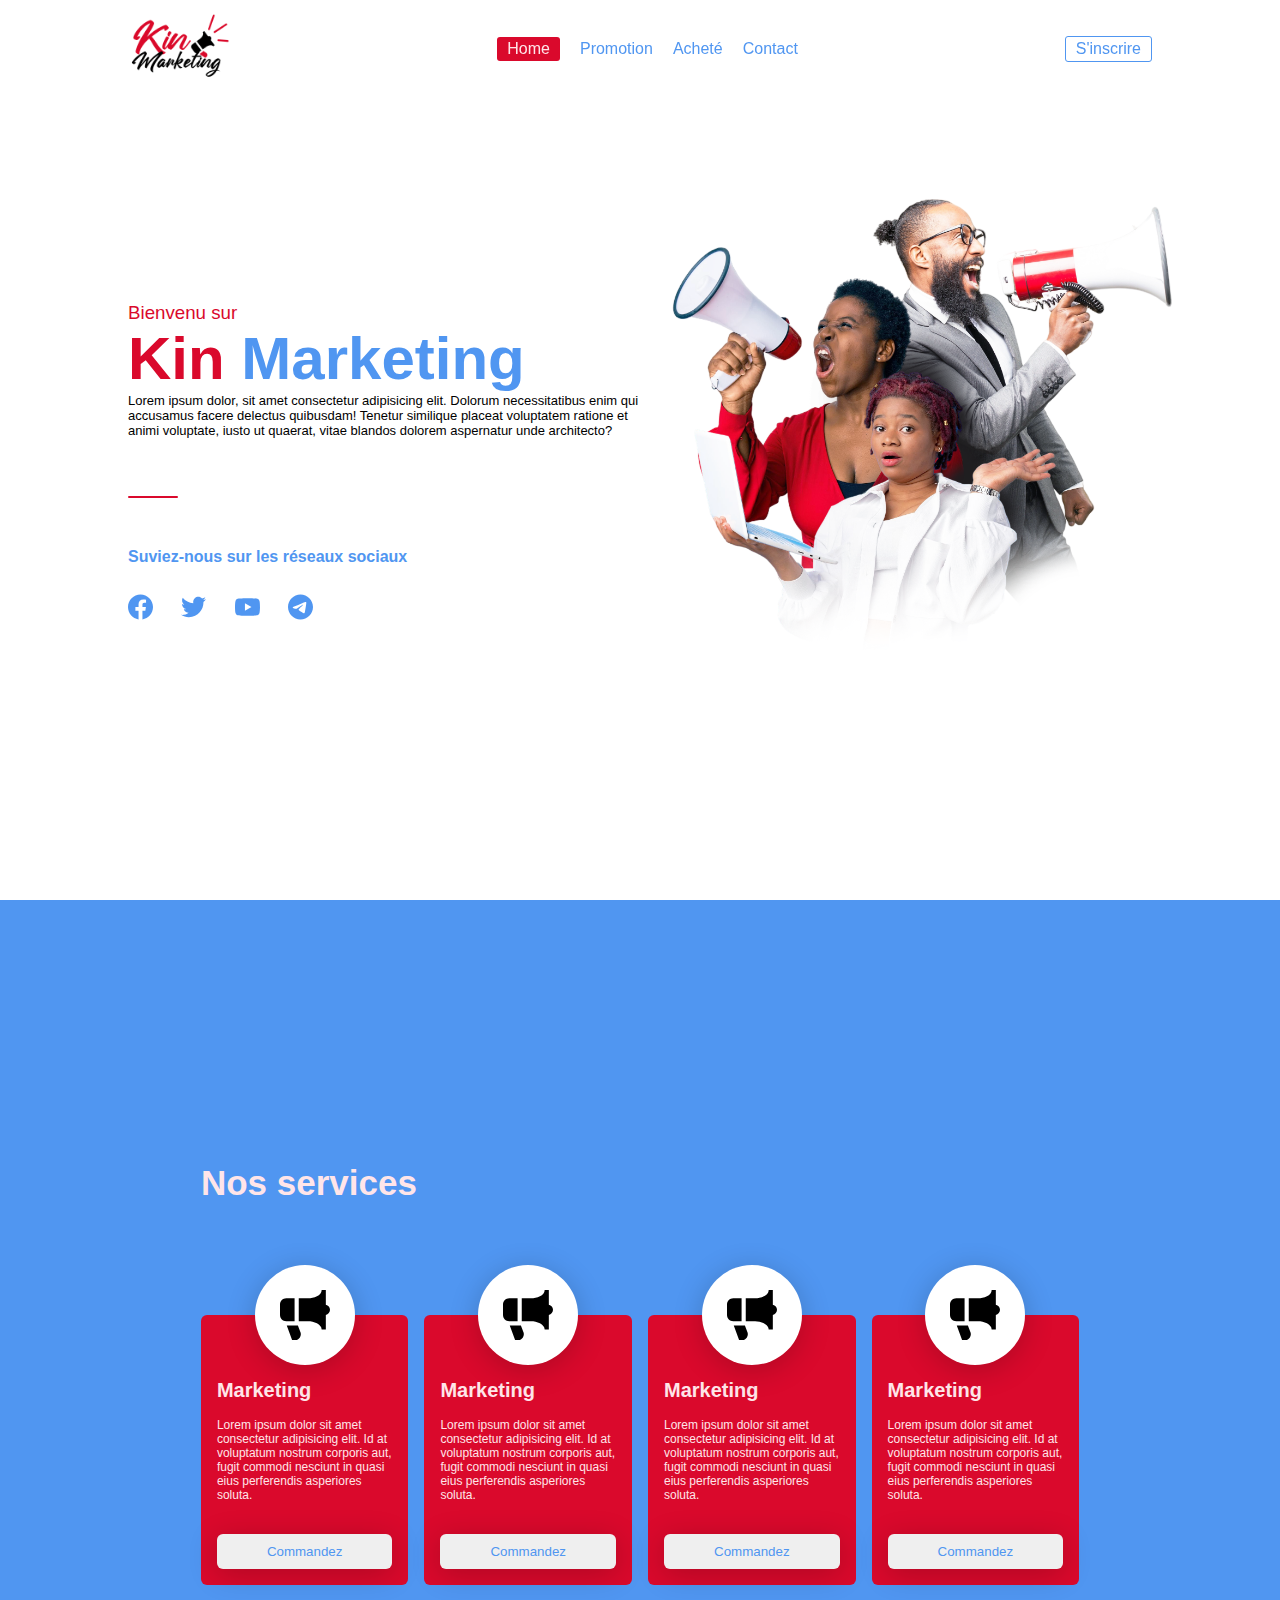
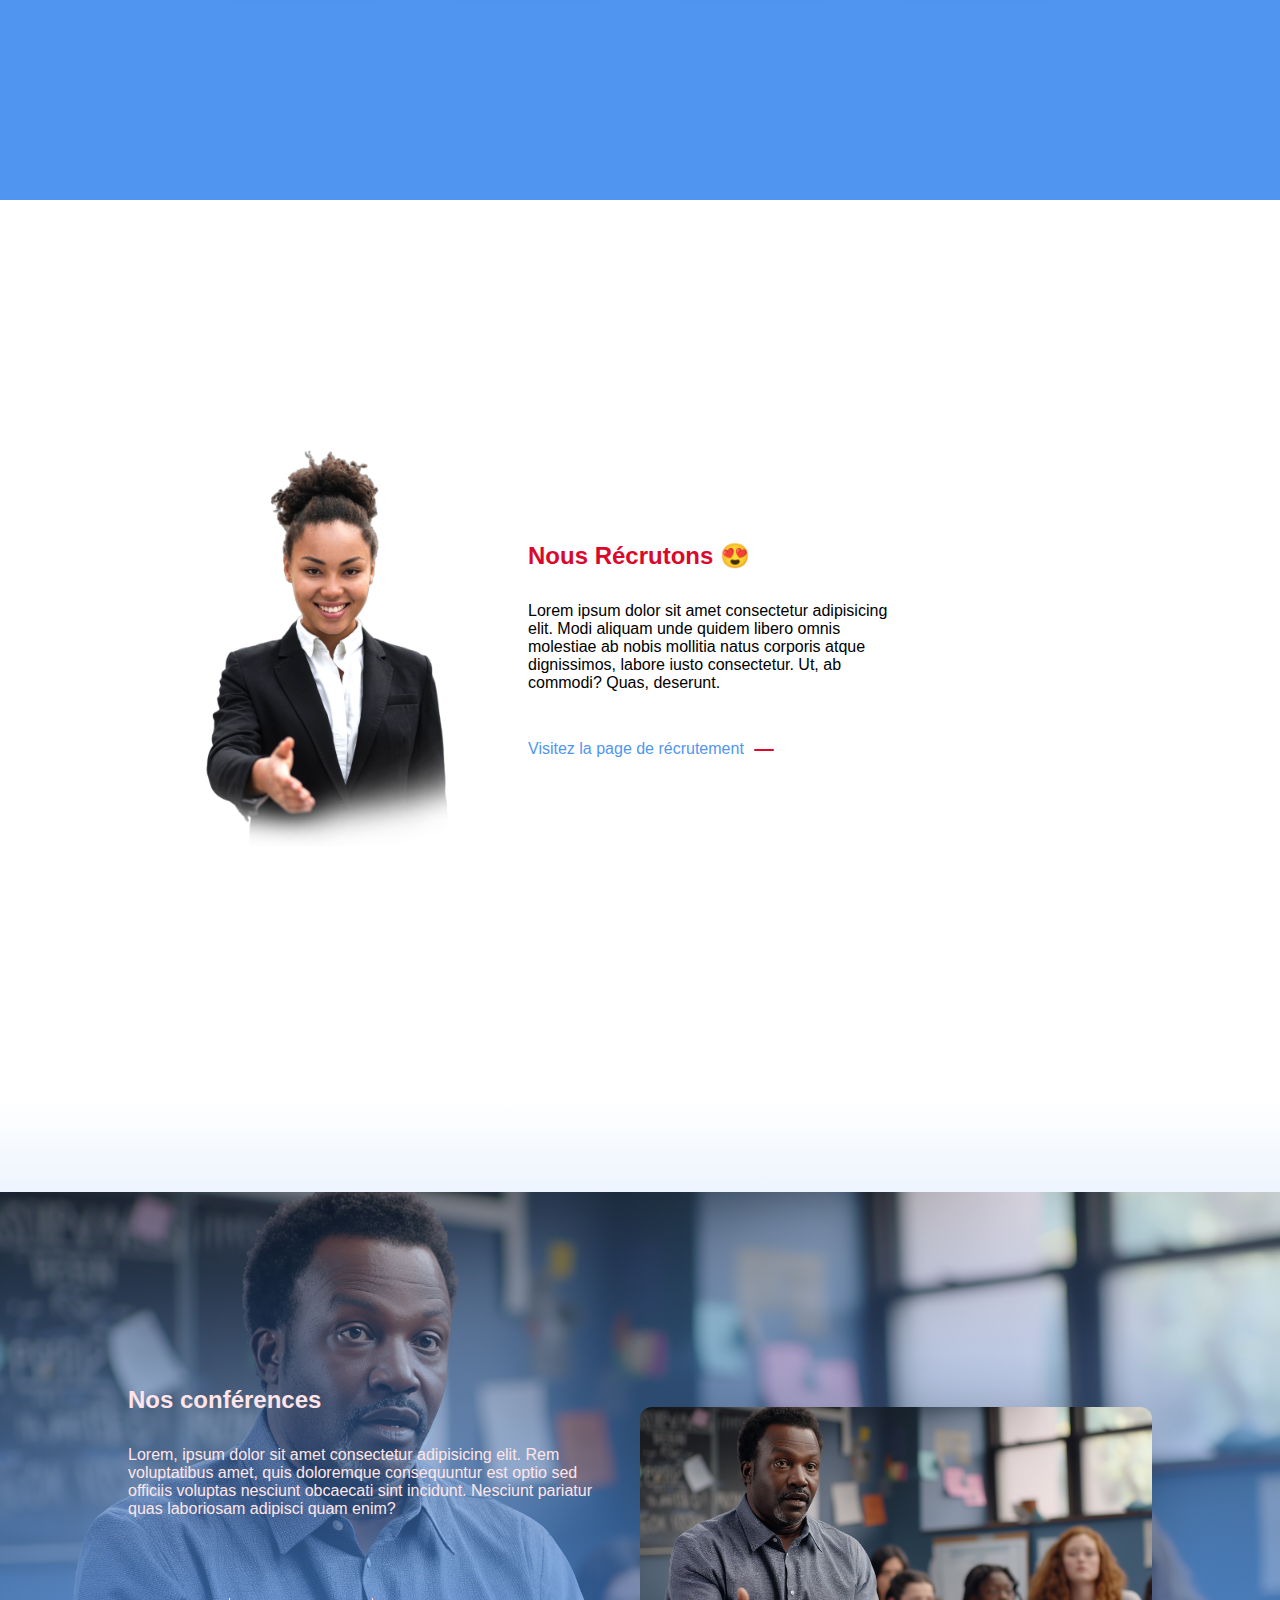
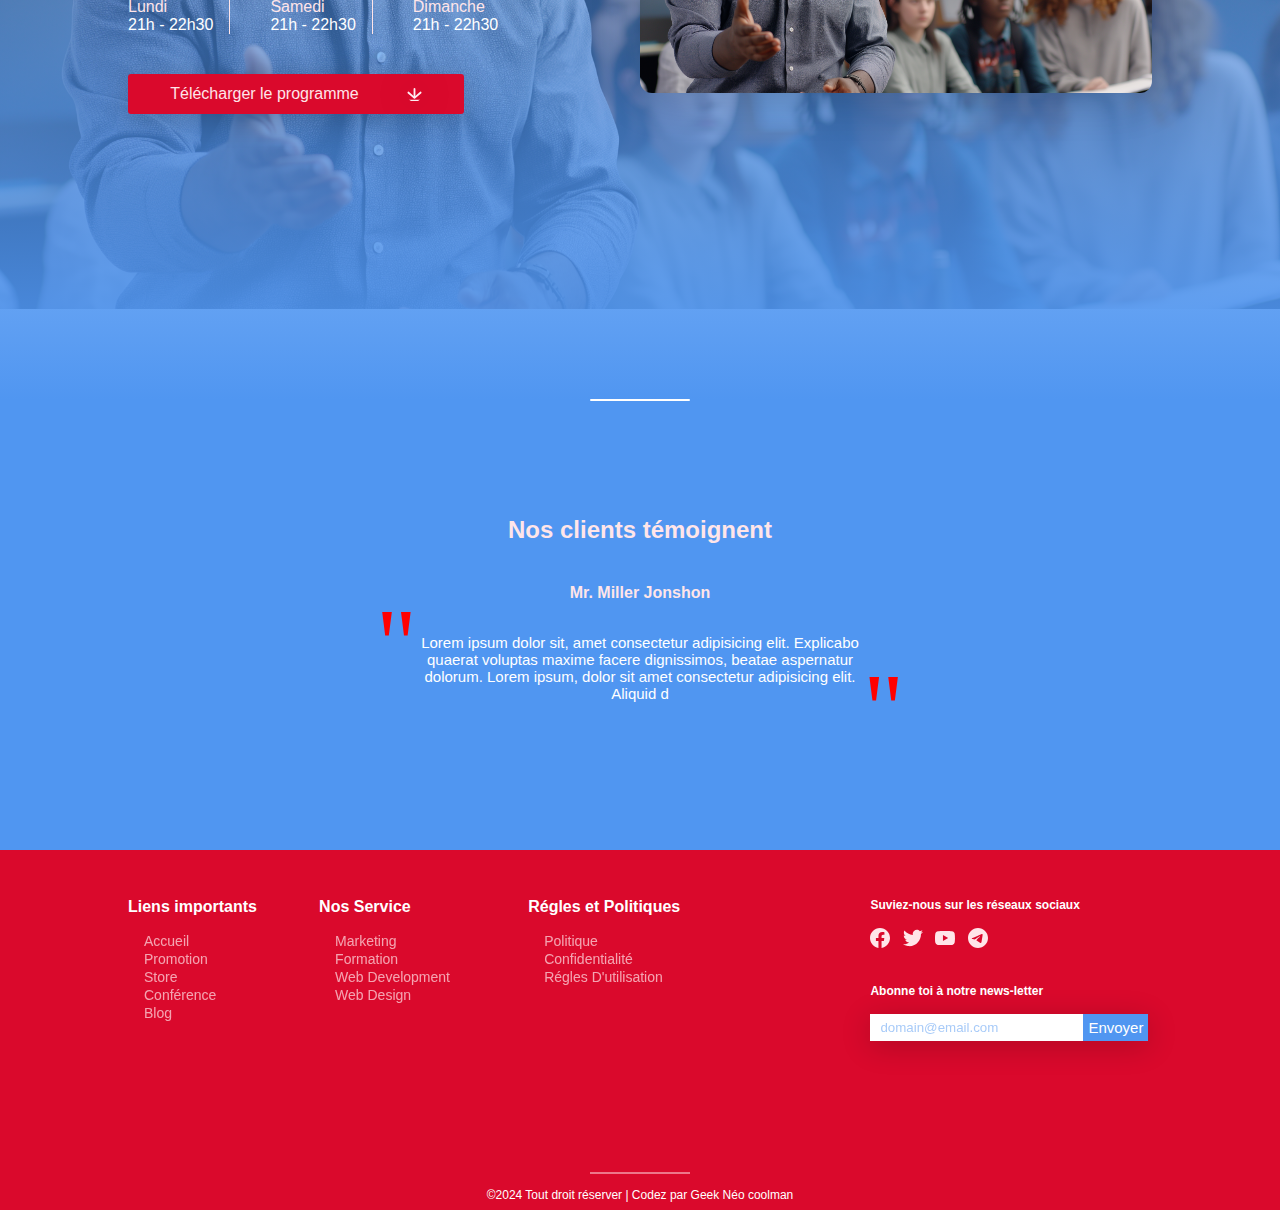
<file: index.html>
<!DOCTYPE html>
<html lang="en">
<head>
    <meta charset="UTF-8">
    <link rel="stylesheet" href="./css/main.css">    
    <title>Kin-marketing | coded by geek neo coolman</title>
</head>
<body>
    <div class="container">
        <header>
            <div class="logo">
                <img src="assets/images/logo.png">
            </div>


            <nav>
                <span class="home-btn"><a href="/index.html">Home</a></span>
                <span class="not-home-btn"><a href="pages/promotion.html">Promotion</a></span>
                <span class="not-home-btn"><a href="pages/store.html">Acheté</a></span>
                <span class="not-home-btn"><a href="pages/contact.html">Contact</a></span>
            </nav>



            <div class="subscribe">
                <a href="#">S'inscrire</a>
            </div>
        </header>


        <section class="home" id="home">
            <div class="contents">
                <h3>Bienvenu sur </h3>
                <h1><span>Kin</span> Marketing</h1>
                <p>Lorem ipsum dolor, sit amet consectetur adipisicing elit. Dolorum necessitatibus enim qui accusamus facere delectus quibusdam! Tenetur similique placeat voluptatem ratione et animi voluptate, iusto ut quaerat, vitae blandos dolorem aspernatur unde architecto?</p>
                <span class="line"></span>
                <div class="social-links">
                    <h4>Suviez-nous sur les réseaux sociaux</h4>
                    <div class="links">
                        <a href="#">
                            <?xml version="1.0" encoding="UTF-8"?>
                            <!-- Generator: Adobe Illustrator 26.0.1, SVG Export Plug-In . SVG Version: 6.00 Build 0)  -->
                            <svg xmlns="http://www.w3.org/2000/svg" xmlns:xlink="http://www.w3.org/1999/xlink" version="1.1" id="Capa_1" x="0px" y="0px" viewBox="0 0 24 24" style="enable-background:new 0 0 24 24;" xml:space="preserve" width="512" height="512">
                            <g>
                                <path d="M24,12.073c0,5.989-4.394,10.954-10.13,11.855v-8.363h2.789l0.531-3.46H13.87V9.86c0-0.947,0.464-1.869,1.95-1.869h1.509   V5.045c0,0-1.37-0.234-2.679-0.234c-2.734,0-4.52,1.657-4.52,4.656v2.637H7.091v3.46h3.039v8.363C4.395,23.025,0,18.061,0,12.073   c0-6.627,5.373-12,12-12S24,5.445,24,12.073z"/>
                            </g>

                        </a>
                        <a href="#">
                            <?xml version="1.0" encoding="UTF-8"?>
                            <!-- Generator: Adobe Illustrator 26.0.1, SVG Export Plug-In . SVG Version: 6.00 Build 0)  -->
                            <svg xmlns="http://www.w3.org/2000/svg" xmlns:xlink="http://www.w3.org/1999/xlink" version="1.1" id="Capa_1" x="0px" y="0px" viewBox="0 0 24 24" style="enable-background:new 0 0 24 24;" xml:space="preserve" width="512" height="512">
                            <path id="Logo_00000038394049246713568260000012923108920998390947_" d="M21.543,7.104c0.014,0.211,0.014,0.423,0.014,0.636  c0,6.507-4.954,14.01-14.01,14.01v-0.004C4.872,21.75,2.252,20.984,0,19.539c0.389,0.047,0.78,0.07,1.172,0.071  c2.218,0.002,4.372-0.742,6.115-2.112c-2.107-0.04-3.955-1.414-4.6-3.42c0.738,0.142,1.498,0.113,2.223-0.084  c-2.298-0.464-3.95-2.483-3.95-4.827c0-0.021,0-0.042,0-0.062c0.685,0.382,1.451,0.593,2.235,0.616  C1.031,8.276,0.363,5.398,1.67,3.148c2.5,3.076,6.189,4.946,10.148,5.145c-0.397-1.71,0.146-3.502,1.424-4.705  c1.983-1.865,5.102-1.769,6.967,0.214c1.103-0.217,2.16-0.622,3.127-1.195c-0.368,1.14-1.137,2.108-2.165,2.724  C22.148,5.214,23.101,4.953,24,4.555C23.339,5.544,22.507,6.407,21.543,7.104z"/>
                            </svg>
                        </a>
                        <a href="#">
                            <?xml version="1.0" encoding="UTF-8"?>
                            <!-- Generator: Adobe Illustrator 26.0.1, SVG Export Plug-In . SVG Version: 6.00 Build 0)  -->
                            <svg xmlns="http://www.w3.org/2000/svg" xmlns:xlink="http://www.w3.org/1999/xlink" version="1.1" id="Capa_1" x="0px" y="0px" viewBox="0 0 24 24" style="enable-background:new 0 0 24 24;" xml:space="preserve" width="512" height="512">
                            <g id="XMLID_184_">
                                <path d="M23.498,6.186c-0.276-1.039-1.089-1.858-2.122-2.136C19.505,3.546,12,3.546,12,3.546s-7.505,0-9.377,0.504   C1.591,4.328,0.778,5.146,0.502,6.186C0,8.07,0,12,0,12s0,3.93,0.502,5.814c0.276,1.039,1.089,1.858,2.122,2.136   C4.495,20.454,12,20.454,12,20.454s7.505,0,9.377-0.504c1.032-0.278,1.845-1.096,2.122-2.136C24,15.93,24,12,24,12   S24,8.07,23.498,6.186z M9.546,15.569V8.431L15.818,12L9.546,15.569z"/>
                            </g>
                        </a>
                        <a href="#">
                            <?xml version="1.0" encoding="UTF-8"?>
                            <!-- Generator: Adobe Illustrator 26.0.1, SVG Export Plug-In . SVG Version: 6.00 Build 0)  -->
                            <svg xmlns="http://www.w3.org/2000/svg" xmlns:xlink="http://www.w3.org/1999/xlink" version="1.1" id="Capa_1" x="0px" y="0px" viewBox="0 0 24 24" style="enable-background:new 0 0 24 24;" xml:space="preserve" width="512" height="512">
                            <g id="Artboard">
                                <path style="fill-rule:evenodd;clip-rule:evenodd;" d="M12,0C5.373,0,0,5.373,0,12s5.373,12,12,12s12-5.373,12-12S18.627,0,12,0z    M17.562,8.161c-0.18,1.897-0.962,6.502-1.359,8.627c-0.168,0.9-0.5,1.201-0.82,1.23c-0.697,0.064-1.226-0.461-1.901-0.903   c-1.056-0.692-1.653-1.123-2.678-1.799c-1.185-0.781-0.417-1.21,0.258-1.911c0.177-0.184,3.247-2.977,3.307-3.23   c0.007-0.032,0.015-0.15-0.056-0.212s-0.174-0.041-0.248-0.024c-0.106,0.024-1.793,1.139-5.062,3.345   c-0.479,0.329-0.913,0.489-1.302,0.481c-0.428-0.009-1.252-0.242-1.865-0.442c-0.751-0.244-1.349-0.374-1.297-0.788   c0.027-0.216,0.324-0.437,0.892-0.663c3.498-1.524,5.831-2.529,6.998-3.015c3.333-1.386,4.025-1.627,4.477-1.635   C17.472,7.214,17.608,7.681,17.562,8.161z"/>
                            </g>
                        </a>
                    </div>
                </div>

            </div>
            <div class="image-cover">
                <img src="assets/images/home-img-cover.png" alt="home image cover">
            </div>
        </section>
        <!-- service start here ! -->
        <section class="services-conainter">
            <div class="service-contents">
                <h2>Nos services</h2>
                <div class="services">

                    <div class="service">
                        <span><img src="assets/icons/bullhorn.svg" alt="marketing icon">
                        </span>

                        <div class="ser-content">
                            <h4>Marketing</h4>
                            <p>Lorem ipsum dolor sit amet consectetur adipisicing elit. Id at voluptatum nostrum corporis aut, fugit commodi nesciunt in quasi eius perferendis asperiores soluta.</p>
                            <button>Commandez</button>
                        </div>
                    </div>
                    <div class="service">
                        <span><img src="assets/icons/bullhorn.svg" alt="marketing icon">
                        </span>

                        <div class="ser-content">
                            <h4>Marketing</h4>
                            <p>Lorem ipsum dolor sit amet consectetur adipisicing elit. Id at voluptatum nostrum corporis aut, fugit commodi nesciunt in quasi eius perferendis asperiores soluta.</p>
                            <button>Commandez</button>
                        </div>
                    </div>
                    <div class="service">
                        <span><img src="assets/icons/bullhorn.svg" alt="marketing icon">
                        </span>

                        <div class="ser-content">
                            <h4>Marketing</h4>
                            <p>Lorem ipsum dolor sit amet consectetur adipisicing elit. Id at voluptatum nostrum corporis aut, fugit commodi nesciunt in quasi eius perferendis asperiores soluta.</p>
                            <button>Commandez</button>
                        </div>
                    </div>
                    <div class="service">
                        <span><img src="assets/icons/bullhorn.svg" alt="marketing icon">
                        </span>

                        <div class="ser-content">
                            <h4>Marketing</h4>
                            <p>Lorem ipsum dolor sit amet consectetur adipisicing elit. Id at voluptatum nostrum corporis aut, fugit commodi nesciunt in quasi eius perferendis asperiores soluta.</p>
                            <button>Commandez</button>
                        </div>
                    </div>
                </div>

            </div>
            
        </section>


        
        <section class="recrute">
            <img src="assets/images/femme-affaires-heureux-montrant-main.png" alt="women">

            <div class="contents">
                <h2>Nous Récrutons 😍</h2>
                <p>Lorem ipsum dolor sit amet consectetur adipisicing elit. Modi aliquam unde quidem libero omnis molestiae ab nobis mollitia natus corporis atque dignissimos, labore iusto consectetur. Ut, ab commodi? Quas, deserunt.</p>
                <a href="#">Visitez la page de récrutement</a>
            </div>
        </section>

        <!-- Conférence content  -->
        <section class="metting-content">
            <div class="contents">
                <h2>Nos conférences</h2>
                <p>Lorem, ipsum dolor sit amet consectetur adipisicing elit. Rem voluptatibus amet, quis doloremque consequuntur est optio sed officiis voluptas nesciunt obcaecati sint incidunt. Nesciunt pariatur quas laboriosam adipisci quam enim?</p>
                <div class="programs">
                    <div class="info">
                        <span class="day">Lundi</span>
                        <div class="time">
                            21h - 22h30
                        </div>
                    </div>
                    <div class="info">
                        <span class="day">Samedi</span>
                        <div class="time">
                            21h - 22h30
                        </div>
                    </div>
                    <div>
                        <span class="day">Dimanche</span>
                        <div class="time">
                            21h - 22h30
                        </div>
                    </div>
                </div>

                <a href="#" download="index.html">Télécharger le programme <img src="assets/icons/download-icon.svg"></a>
            </div>
            <img src="assets/images/conference-cover-image.jpg" alt="">
        </section>


        <!-- testeminia zone -->
        <section class="testemonial-contents">
            <div class="contents">
                <div class="line">
                    <h2>Nos clients témoignent</h2>

                    <div class="testemoni">
                        <h4>Mr. Miller Jonshon </h4>
                        <p>Lorem ipsum dolor sit, amet consectetur adipisicing elit. Explicabo quaerat voluptas maxime facere dignissimos, beatae aspernatur dolorum. Lorem ipsum, dolor sit amet consectetur adipisicing elit. Aliquid d</p>
                    </div>
                </div>
            </div>
        </section>

        <section class="footer">
            <div class="contents">
                <div class="content">
                    <h4>Liens importants</h4>
                    <ul>
                        <li><a href="#Home">Accueil</a></li>
                        <li><a href=""">Promotion</a></li>
                        <li><a href="#">Store</a></li>
                        <li><a href="#">Conférence</a></li>
                        <li><a href="#">Blog</a></li>
                    </ul>
                </div>
                <div class="content">
                    <h4>Nos Service</h4>
                    <ul>
                        <li><a href="/pages/marketing.html">Marketing </a></li>
                        <li><a href="/pages/formation.html">Formation</a></li>
                        <li><a href="/pages/webdev.html">Web Development</a></li>
                        <li><a href="/webdesign.html">Web Design</a></li>
                    </ul>
                </div>
                <div class="content">
                    <h4>Régles et Politiques</h4>
                    <ul>
                        <li><a href="#">Politique</a></li>
                        <li><a href="#">Confidentialité</a></li>
                        <li><a href="#">Régles D'utilisation</a></li>
                    </ul>
                </div>
                
                <div class="content joint-us">
                    <div class="social-links">
                        <h4>Suviez-nous sur les réseaux sociaux</h4>
                        <div class="links">
                            <a href="#">
                                <?xml version="1.0" encoding="UTF-8"?>
                                <!-- Generator: Adobe Illustrator 26.0.1, SVG Export Plug-In . SVG Version: 6.00 Build 0)  -->
                                <svg xmlns="http://www.w3.org/2000/svg" xmlns:xlink="http://www.w3.org/1999/xlink" version="1.1" id="Capa_1" x="0px" y="0px" viewBox="0 0 24 24" style="enable-background:new 0 0 24 24;" xml:space="preserve" width="512" height="512">
                                <g>
                                    <path d="M24,12.073c0,5.989-4.394,10.954-10.13,11.855v-8.363h2.789l0.531-3.46H13.87V9.86c0-0.947,0.464-1.869,1.95-1.869h1.509   V5.045c0,0-1.37-0.234-2.679-0.234c-2.734,0-4.52,1.657-4.52,4.656v2.637H7.091v3.46h3.039v8.363C4.395,23.025,0,18.061,0,12.073   c0-6.627,5.373-12,12-12S24,5.445,24,12.073z"/>
                                </g>
    
                            </a>
                            <a href="#">
                                <?xml version="1.0" encoding="UTF-8"?>
                                <!-- Generator: Adobe Illustrator 26.0.1, SVG Export Plug-In . SVG Version: 6.00 Build 0)  -->
                                <svg xmlns="http://www.w3.org/2000/svg" xmlns:xlink="http://www.w3.org/1999/xlink" version="1.1" id="Capa_1" x="0px" y="0px" viewBox="0 0 24 24" style="enable-background:new 0 0 24 24;" xml:space="preserve" width="512" height="512">
                                <path id="Logo_00000038394049246713568260000012923108920998390947_" d="M21.543,7.104c0.014,0.211,0.014,0.423,0.014,0.636  c0,6.507-4.954,14.01-14.01,14.01v-0.004C4.872,21.75,2.252,20.984,0,19.539c0.389,0.047,0.78,0.07,1.172,0.071  c2.218,0.002,4.372-0.742,6.115-2.112c-2.107-0.04-3.955-1.414-4.6-3.42c0.738,0.142,1.498,0.113,2.223-0.084  c-2.298-0.464-3.95-2.483-3.95-4.827c0-0.021,0-0.042,0-0.062c0.685,0.382,1.451,0.593,2.235,0.616  C1.031,8.276,0.363,5.398,1.67,3.148c2.5,3.076,6.189,4.946,10.148,5.145c-0.397-1.71,0.146-3.502,1.424-4.705  c1.983-1.865,5.102-1.769,6.967,0.214c1.103-0.217,2.16-0.622,3.127-1.195c-0.368,1.14-1.137,2.108-2.165,2.724  C22.148,5.214,23.101,4.953,24,4.555C23.339,5.544,22.507,6.407,21.543,7.104z"/>
                                </svg>
                            </a>
                            <a href="#">
                                <?xml version="1.0" encoding="UTF-8"?>
                                <!-- Generator: Adobe Illustrator 26.0.1, SVG Export Plug-In . SVG Version: 6.00 Build 0)  -->
                                <svg xmlns="http://www.w3.org/2000/svg" xmlns:xlink="http://www.w3.org/1999/xlink" version="1.1" id="Capa_1" x="0px" y="0px" viewBox="0 0 24 24" style="enable-background:new 0 0 24 24;" xml:space="preserve" width="512" height="512">
                                <g id="XMLID_184_">
                                    <path d="M23.498,6.186c-0.276-1.039-1.089-1.858-2.122-2.136C19.505,3.546,12,3.546,12,3.546s-7.505,0-9.377,0.504   C1.591,4.328,0.778,5.146,0.502,6.186C0,8.07,0,12,0,12s0,3.93,0.502,5.814c0.276,1.039,1.089,1.858,2.122,2.136   C4.495,20.454,12,20.454,12,20.454s7.505,0,9.377-0.504c1.032-0.278,1.845-1.096,2.122-2.136C24,15.93,24,12,24,12   S24,8.07,23.498,6.186z M9.546,15.569V8.431L15.818,12L9.546,15.569z"/>
                                </g>
                            </a>
                            <a href="#">
                                <?xml version="1.0" encoding="UTF-8"?>
                                <!-- Generator: Adobe Illustrator 26.0.1, SVG Export Plug-In . SVG Version: 6.00 Build 0)  -->
                                <svg xmlns="http://www.w3.org/2000/svg" xmlns:xlink="http://www.w3.org/1999/xlink" version="1.1" id="Capa_1" x="0px" y="0px" viewBox="0 0 24 24" style="enable-background:new 0 0 24 24;" xml:space="preserve" width="512" height="512">
                                <g id="Artboard">
                                    <path style="fill-rule:evenodd;clip-rule:evenodd;" d="M12,0C5.373,0,0,5.373,0,12s5.373,12,12,12s12-5.373,12-12S18.627,0,12,0z    M17.562,8.161c-0.18,1.897-0.962,6.502-1.359,8.627c-0.168,0.9-0.5,1.201-0.82,1.23c-0.697,0.064-1.226-0.461-1.901-0.903   c-1.056-0.692-1.653-1.123-2.678-1.799c-1.185-0.781-0.417-1.21,0.258-1.911c0.177-0.184,3.247-2.977,3.307-3.23   c0.007-0.032,0.015-0.15-0.056-0.212s-0.174-0.041-0.248-0.024c-0.106,0.024-1.793,1.139-5.062,3.345   c-0.479,0.329-0.913,0.489-1.302,0.481c-0.428-0.009-1.252-0.242-1.865-0.442c-0.751-0.244-1.349-0.374-1.297-0.788   c0.027-0.216,0.324-0.437,0.892-0.663c3.498-1.524,5.831-2.529,6.998-3.015c3.333-1.386,4.025-1.627,4.477-1.635   C17.472,7.214,17.608,7.681,17.562,8.161z"/>
                                </g>
                            </a>
                        </div>
                    </div>

                    <div class="newsletter">
                        <h4>Abonne toi à notre news-letter</h4>
                        <div class="input">
                            <input type="text" placeholder="domain@email.com">
                            <span>Envoyer</span>
                        </div>
                    </div>
                </div>
            </div>
            <div class="copyright">
                <p>&copy;2024 Tout droit réserver | Codez par Geek Néo coolman</p>
            </div>
        </section>
    </div>
</body>
</html>
</file>
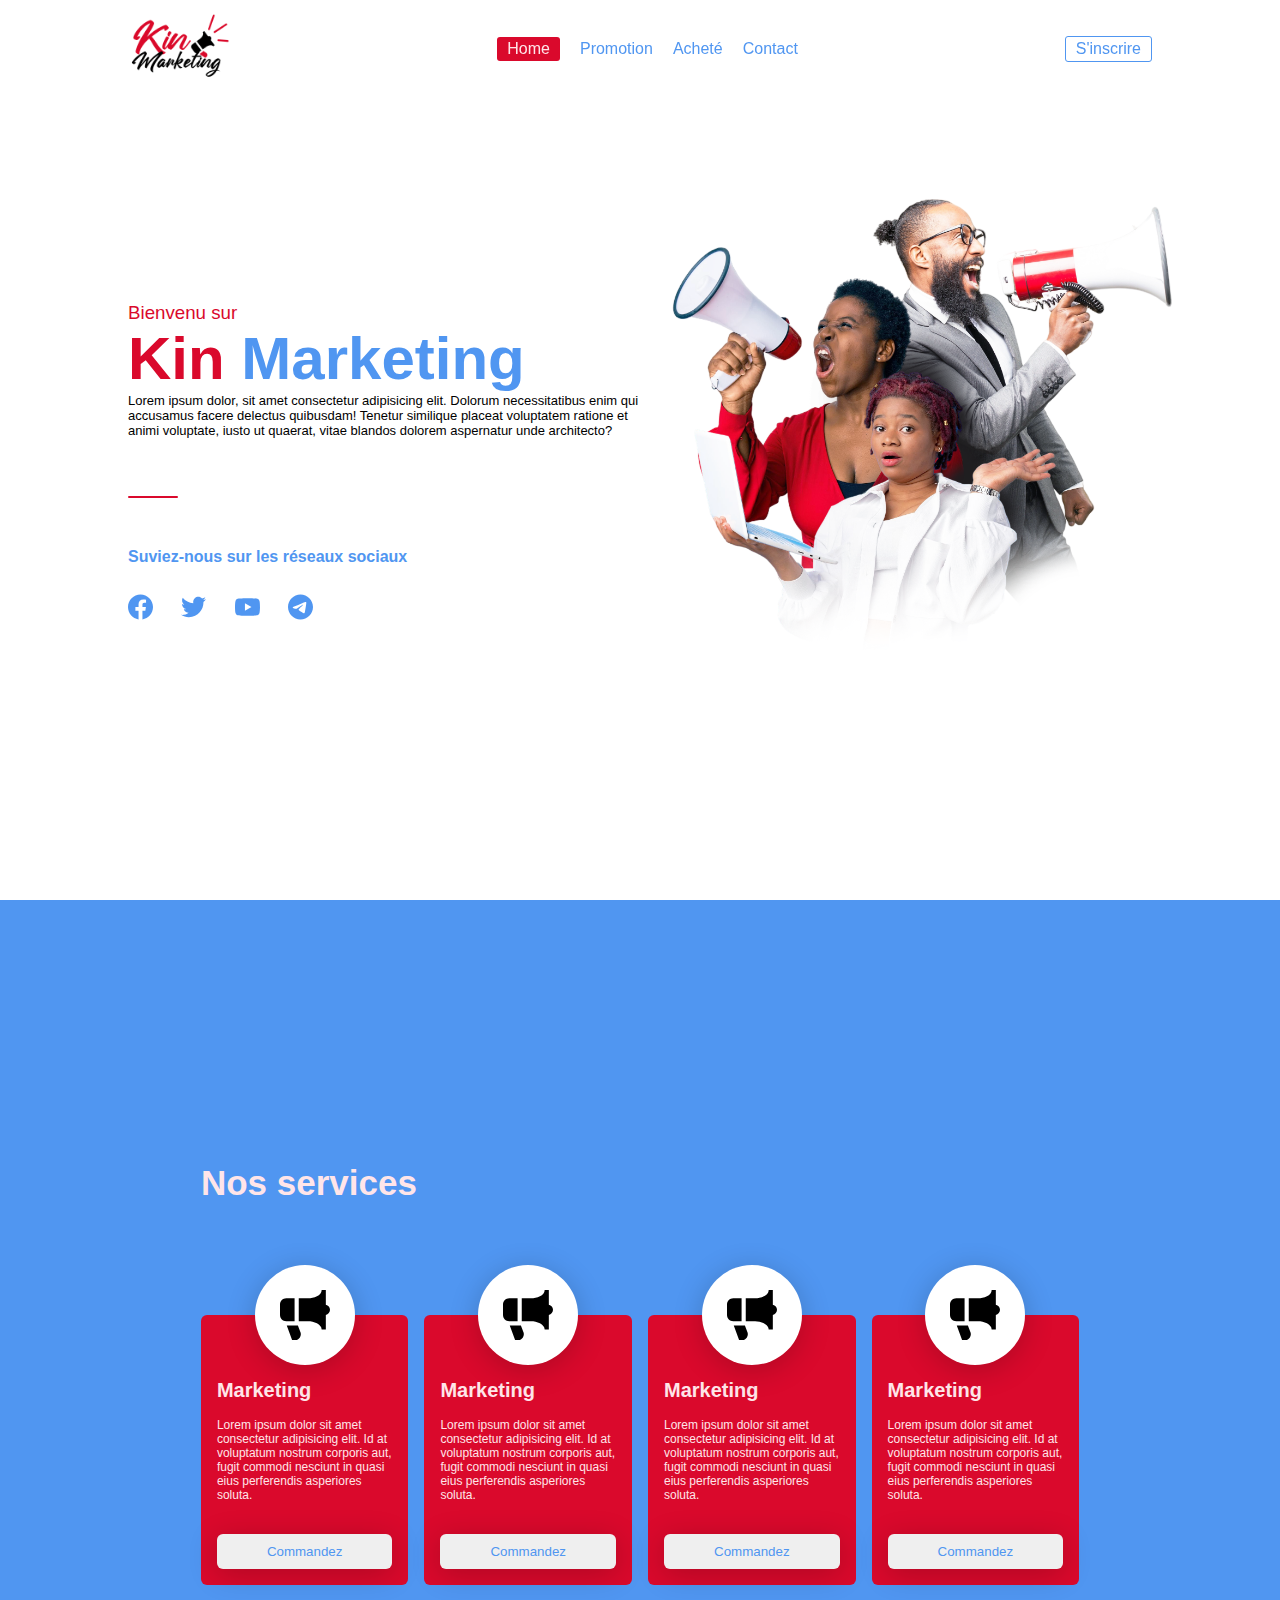
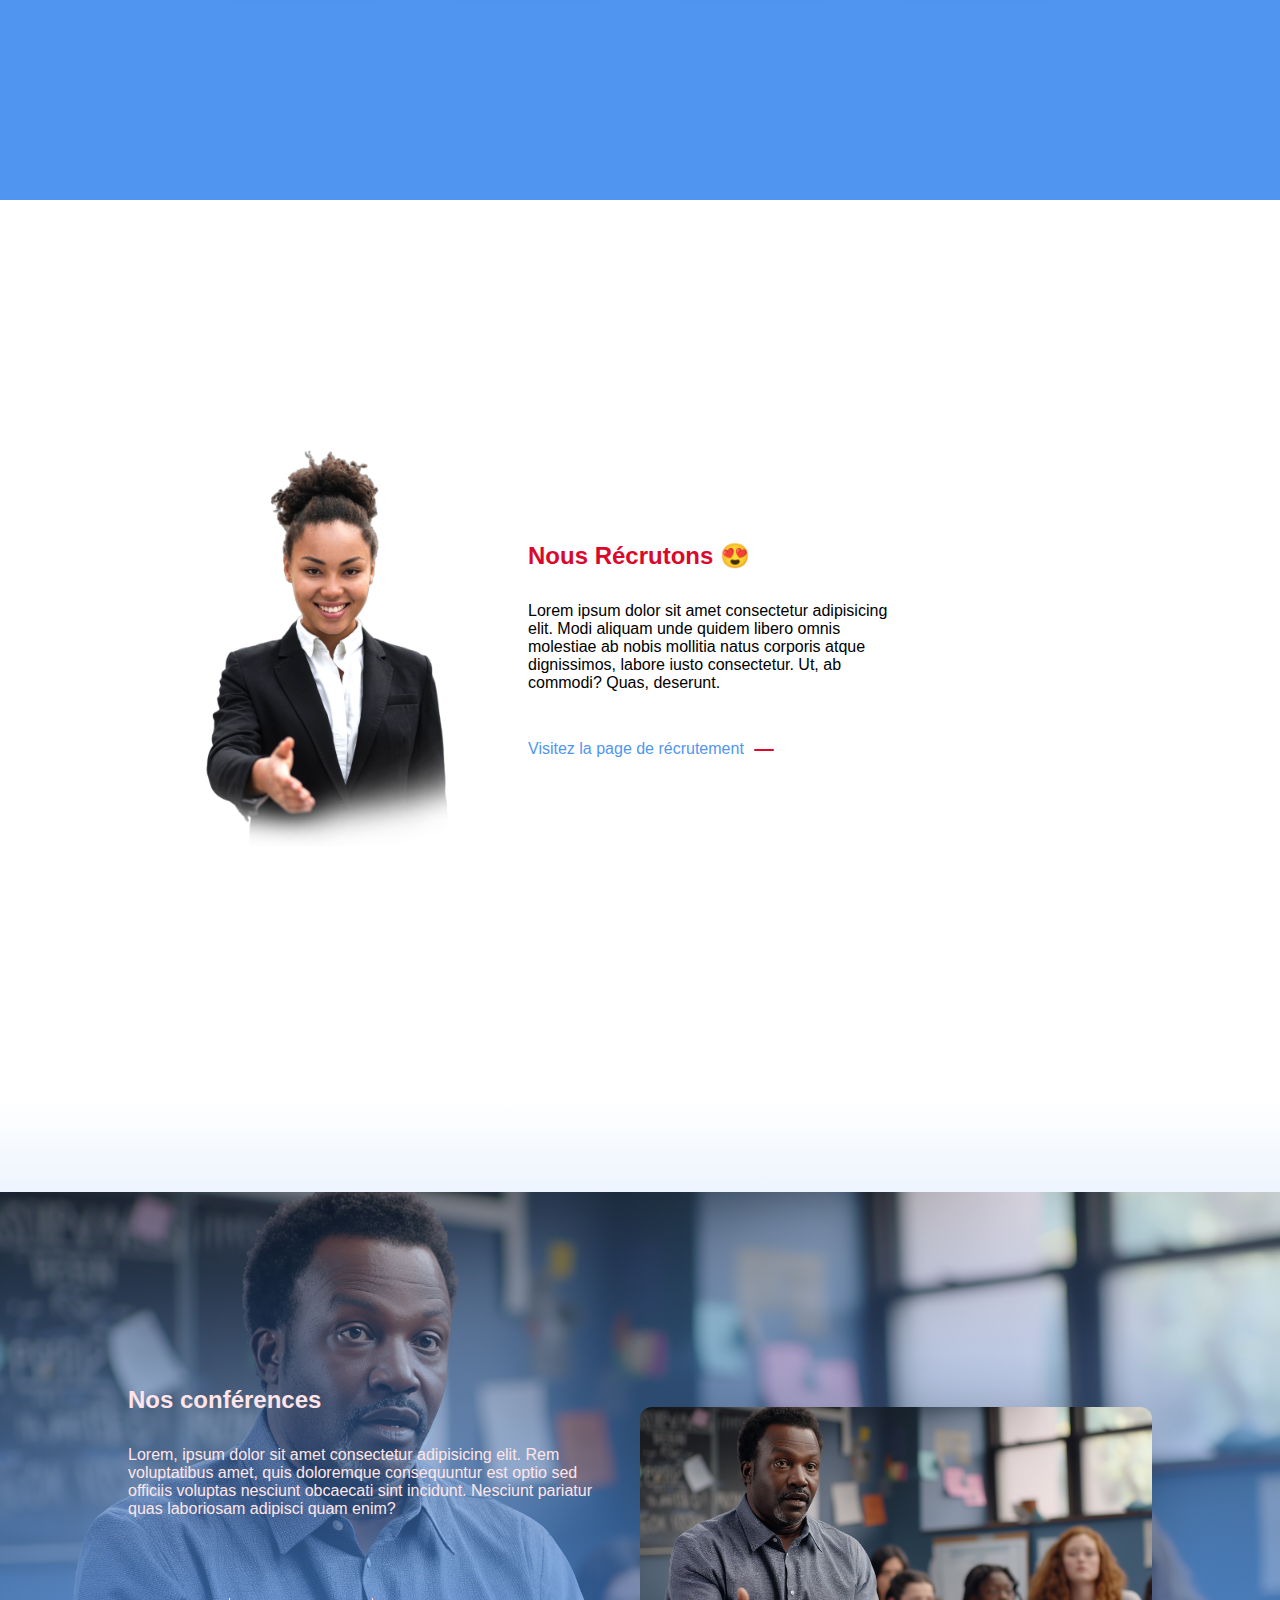
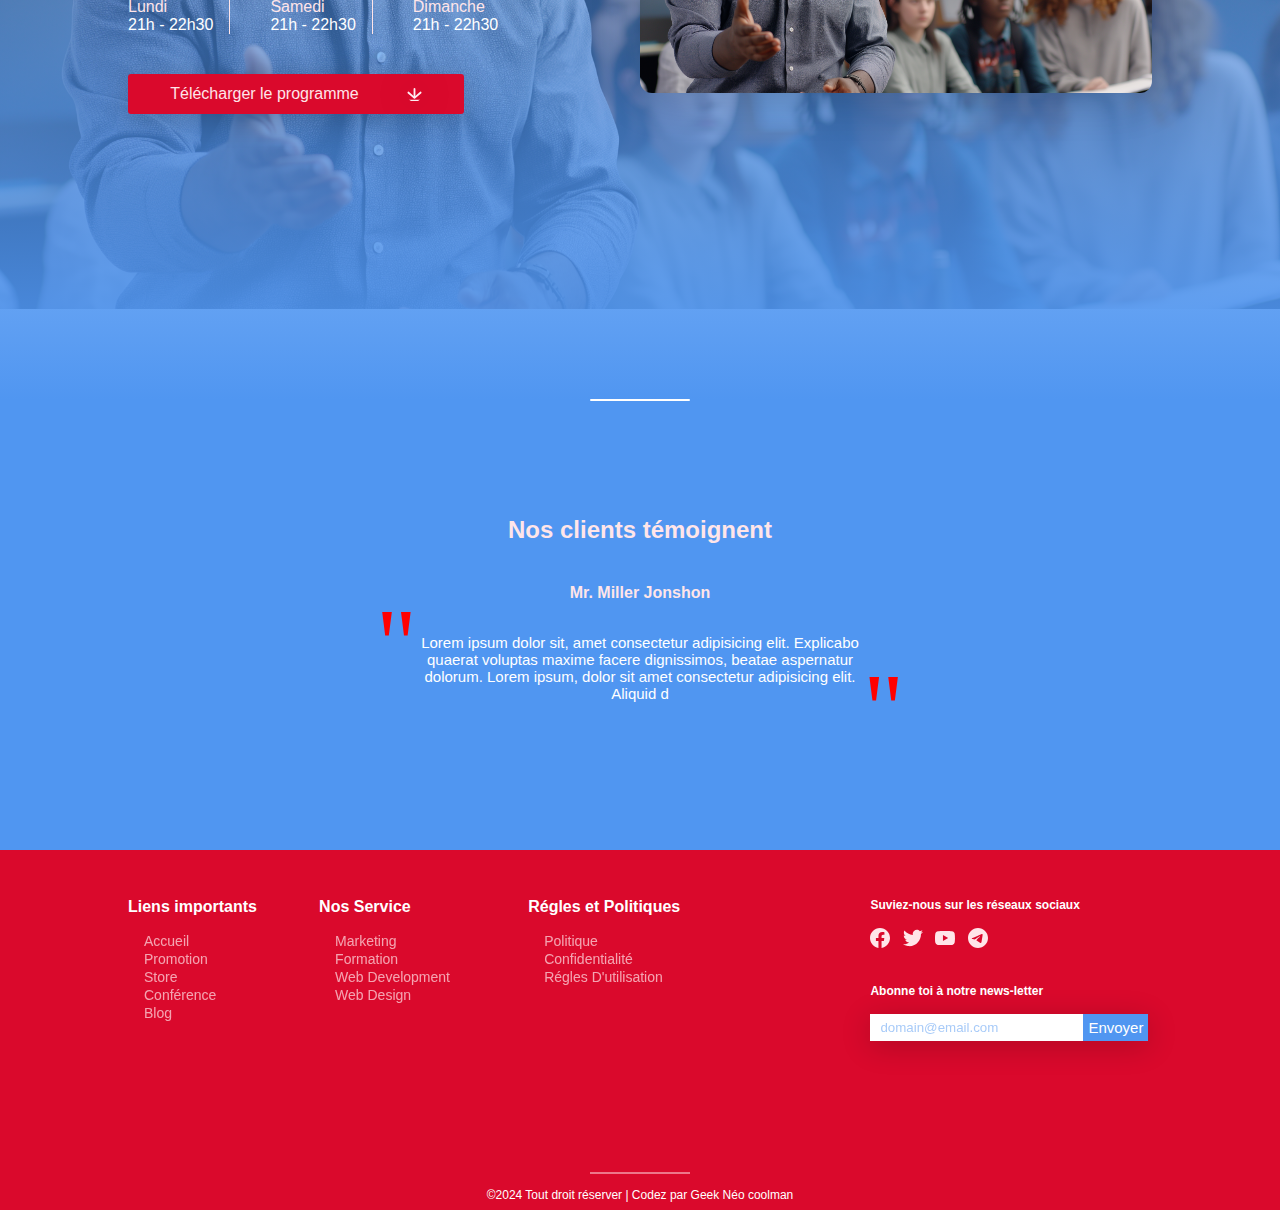
<file: docs/index.html>
<!DOCTYPE html>
<html lang="en">
<head>
    <meta charset="UTF-8">
    <link rel="stylesheet" href="/css/main.css">    
    <title>Kin-marketing | coded by geek neo coolman</title>
</head>
<body>
    <div class="container">
        <header>
            <div class="logo">
                <img src="assets/images/logo.png">
            </div>


            <nav>
                <span class="home-btn"><a href="/index.html">Home</a></span>
                <span class="not-home-btn"><a href="pages/promotion.html">Promotion</a></span>
                <span class="not-home-btn"><a href="pages/store.html">Acheté</a></span>
                <span class="not-home-btn"><a href="pages/contact.html">Contact</a></span>
            </nav>



            <div class="subscribe">
                <a href="#">S'inscrire</a>
            </div>
        </header>


        <section class="home" id="home">
            <div class="contents">
                <h3>Bienvenu sur </h3>
                <h1><span>Kin</span> Marketing</h1>
                <p>Lorem ipsum dolor, sit amet consectetur adipisicing elit. Dolorum necessitatibus enim qui accusamus facere delectus quibusdam! Tenetur similique placeat voluptatem ratione et animi voluptate, iusto ut quaerat, vitae blandos dolorem aspernatur unde architecto?</p>
                <span class="line"></span>
                <div class="social-links">
                    <h4>Suviez-nous sur les réseaux sociaux</h4>
                    <div class="links">
                        <a href="#">
                            <?xml version="1.0" encoding="UTF-8"?>
                            <!-- Generator: Adobe Illustrator 26.0.1, SVG Export Plug-In . SVG Version: 6.00 Build 0)  -->
                            <svg xmlns="http://www.w3.org/2000/svg" xmlns:xlink="http://www.w3.org/1999/xlink" version="1.1" id="Capa_1" x="0px" y="0px" viewBox="0 0 24 24" style="enable-background:new 0 0 24 24;" xml:space="preserve" width="512" height="512">
                            <g>
                                <path d="M24,12.073c0,5.989-4.394,10.954-10.13,11.855v-8.363h2.789l0.531-3.46H13.87V9.86c0-0.947,0.464-1.869,1.95-1.869h1.509   V5.045c0,0-1.37-0.234-2.679-0.234c-2.734,0-4.52,1.657-4.52,4.656v2.637H7.091v3.46h3.039v8.363C4.395,23.025,0,18.061,0,12.073   c0-6.627,5.373-12,12-12S24,5.445,24,12.073z"/>
                            </g>

                        </a>
                        <a href="#">
                            <?xml version="1.0" encoding="UTF-8"?>
                            <!-- Generator: Adobe Illustrator 26.0.1, SVG Export Plug-In . SVG Version: 6.00 Build 0)  -->
                            <svg xmlns="http://www.w3.org/2000/svg" xmlns:xlink="http://www.w3.org/1999/xlink" version="1.1" id="Capa_1" x="0px" y="0px" viewBox="0 0 24 24" style="enable-background:new 0 0 24 24;" xml:space="preserve" width="512" height="512">
                            <path id="Logo_00000038394049246713568260000012923108920998390947_" d="M21.543,7.104c0.014,0.211,0.014,0.423,0.014,0.636  c0,6.507-4.954,14.01-14.01,14.01v-0.004C4.872,21.75,2.252,20.984,0,19.539c0.389,0.047,0.78,0.07,1.172,0.071  c2.218,0.002,4.372-0.742,6.115-2.112c-2.107-0.04-3.955-1.414-4.6-3.42c0.738,0.142,1.498,0.113,2.223-0.084  c-2.298-0.464-3.95-2.483-3.95-4.827c0-0.021,0-0.042,0-0.062c0.685,0.382,1.451,0.593,2.235,0.616  C1.031,8.276,0.363,5.398,1.67,3.148c2.5,3.076,6.189,4.946,10.148,5.145c-0.397-1.71,0.146-3.502,1.424-4.705  c1.983-1.865,5.102-1.769,6.967,0.214c1.103-0.217,2.16-0.622,3.127-1.195c-0.368,1.14-1.137,2.108-2.165,2.724  C22.148,5.214,23.101,4.953,24,4.555C23.339,5.544,22.507,6.407,21.543,7.104z"/>
                            </svg>
                        </a>
                        <a href="#">
                            <?xml version="1.0" encoding="UTF-8"?>
                            <!-- Generator: Adobe Illustrator 26.0.1, SVG Export Plug-In . SVG Version: 6.00 Build 0)  -->
                            <svg xmlns="http://www.w3.org/2000/svg" xmlns:xlink="http://www.w3.org/1999/xlink" version="1.1" id="Capa_1" x="0px" y="0px" viewBox="0 0 24 24" style="enable-background:new 0 0 24 24;" xml:space="preserve" width="512" height="512">
                            <g id="XMLID_184_">
                                <path d="M23.498,6.186c-0.276-1.039-1.089-1.858-2.122-2.136C19.505,3.546,12,3.546,12,3.546s-7.505,0-9.377,0.504   C1.591,4.328,0.778,5.146,0.502,6.186C0,8.07,0,12,0,12s0,3.93,0.502,5.814c0.276,1.039,1.089,1.858,2.122,2.136   C4.495,20.454,12,20.454,12,20.454s7.505,0,9.377-0.504c1.032-0.278,1.845-1.096,2.122-2.136C24,15.93,24,12,24,12   S24,8.07,23.498,6.186z M9.546,15.569V8.431L15.818,12L9.546,15.569z"/>
                            </g>
                        </a>
                        <a href="#">
                            <?xml version="1.0" encoding="UTF-8"?>
                            <!-- Generator: Adobe Illustrator 26.0.1, SVG Export Plug-In . SVG Version: 6.00 Build 0)  -->
                            <svg xmlns="http://www.w3.org/2000/svg" xmlns:xlink="http://www.w3.org/1999/xlink" version="1.1" id="Capa_1" x="0px" y="0px" viewBox="0 0 24 24" style="enable-background:new 0 0 24 24;" xml:space="preserve" width="512" height="512">
                            <g id="Artboard">
                                <path style="fill-rule:evenodd;clip-rule:evenodd;" d="M12,0C5.373,0,0,5.373,0,12s5.373,12,12,12s12-5.373,12-12S18.627,0,12,0z    M17.562,8.161c-0.18,1.897-0.962,6.502-1.359,8.627c-0.168,0.9-0.5,1.201-0.82,1.23c-0.697,0.064-1.226-0.461-1.901-0.903   c-1.056-0.692-1.653-1.123-2.678-1.799c-1.185-0.781-0.417-1.21,0.258-1.911c0.177-0.184,3.247-2.977,3.307-3.23   c0.007-0.032,0.015-0.15-0.056-0.212s-0.174-0.041-0.248-0.024c-0.106,0.024-1.793,1.139-5.062,3.345   c-0.479,0.329-0.913,0.489-1.302,0.481c-0.428-0.009-1.252-0.242-1.865-0.442c-0.751-0.244-1.349-0.374-1.297-0.788   c0.027-0.216,0.324-0.437,0.892-0.663c3.498-1.524,5.831-2.529,6.998-3.015c3.333-1.386,4.025-1.627,4.477-1.635   C17.472,7.214,17.608,7.681,17.562,8.161z"/>
                            </g>
                        </a>
                    </div>
                </div>

            </div>
            <div class="image-cover">
                <img src="assets/images/home-img-cover.png" alt="home image cover">
            </div>
        </section>
        <!-- service start here ! -->
        <section class="services-conainter">
            <div class="service-contents">
                <h2>Nos services</h2>
                <div class="services">

                    <div class="service">
                        <span><img src="assets/icons/bullhorn.svg" alt="marketing icon">
                        </span>

                        <div class="ser-content">
                            <h4>Marketing</h4>
                            <p>Lorem ipsum dolor sit amet consectetur adipisicing elit. Id at voluptatum nostrum corporis aut, fugit commodi nesciunt in quasi eius perferendis asperiores soluta.</p>
                            <button>Commandez</button>
                        </div>
                    </div>
                    <div class="service">
                        <span><img src="assets/icons/bullhorn.svg" alt="marketing icon">
                        </span>

                        <div class="ser-content">
                            <h4>Marketing</h4>
                            <p>Lorem ipsum dolor sit amet consectetur adipisicing elit. Id at voluptatum nostrum corporis aut, fugit commodi nesciunt in quasi eius perferendis asperiores soluta.</p>
                            <button>Commandez</button>
                        </div>
                    </div>
                    <div class="service">
                        <span><img src="assets/icons/bullhorn.svg" alt="marketing icon">
                        </span>

                        <div class="ser-content">
                            <h4>Marketing</h4>
                            <p>Lorem ipsum dolor sit amet consectetur adipisicing elit. Id at voluptatum nostrum corporis aut, fugit commodi nesciunt in quasi eius perferendis asperiores soluta.</p>
                            <button>Commandez</button>
                        </div>
                    </div>
                    <div class="service">
                        <span><img src="assets/icons/bullhorn.svg" alt="marketing icon">
                        </span>

                        <div class="ser-content">
                            <h4>Marketing</h4>
                            <p>Lorem ipsum dolor sit amet consectetur adipisicing elit. Id at voluptatum nostrum corporis aut, fugit commodi nesciunt in quasi eius perferendis asperiores soluta.</p>
                            <button>Commandez</button>
                        </div>
                    </div>
                </div>

            </div>
            
        </section>


        
        <section class="recrute">
            <img src="assets/images/femme-affaires-heureux-montrant-main.png" alt="women">

            <div class="contents">
                <h2>Nous Récrutons 😍</h2>
                <p>Lorem ipsum dolor sit amet consectetur adipisicing elit. Modi aliquam unde quidem libero omnis molestiae ab nobis mollitia natus corporis atque dignissimos, labore iusto consectetur. Ut, ab commodi? Quas, deserunt.</p>
                <a href="#">Visitez la page de récrutement</a>
            </div>
        </section>

        <!-- Conférence content  -->
        <section class="metting-content">
            <div class="contents">
                <h2>Nos conférences</h2>
                <p>Lorem, ipsum dolor sit amet consectetur adipisicing elit. Rem voluptatibus amet, quis doloremque consequuntur est optio sed officiis voluptas nesciunt obcaecati sint incidunt. Nesciunt pariatur quas laboriosam adipisci quam enim?</p>
                <div class="programs">
                    <div class="info">
                        <span class="day">Lundi</span>
                        <div class="time">
                            21h - 22h30
                        </div>
                    </div>
                    <div class="info">
                        <span class="day">Samedi</span>
                        <div class="time">
                            21h - 22h30
                        </div>
                    </div>
                    <div>
                        <span class="day">Dimanche</span>
                        <div class="time">
                            21h - 22h30
                        </div>
                    </div>
                </div>

                <a href="#" download="index.html">Télécharger le programme <img src="assets/icons/download-icon.svg"></a>
            </div>
            <img src="assets/images/conference-cover-image.jpg" alt="">
        </section>


        <!-- testeminia zone -->
        <section class="testemonial-contents">
            <div class="contents">
                <div class="line">
                    <h2>Nos clients témoignent</h2>

                    <div class="testemoni">
                        <h4>Mr. Miller Jonshon </h4>
                        <p>Lorem ipsum dolor sit, amet consectetur adipisicing elit. Explicabo quaerat voluptas maxime facere dignissimos, beatae aspernatur dolorum. Lorem ipsum, dolor sit amet consectetur adipisicing elit. Aliquid d</p>
                    </div>
                </div>
            </div>
        </section>

        <section class="footer">
            <div class="contents">
                <div class="content">
                    <h4>Liens importants</h4>
                    <ul>
                        <li><a href="#Home">Accueil</a></li>
                        <li><a href=""">Promotion</a></li>
                        <li><a href="#">Store</a></li>
                        <li><a href="#">Conférence</a></li>
                        <li><a href="#">Blog</a></li>
                    </ul>
                </div>
                <div class="content">
                    <h4>Nos Service</h4>
                    <ul>
                        <li><a href="/pages/marketing.html">Marketing </a></li>
                        <li><a href="/pages/formation.html">Formation</a></li>
                        <li><a href="/pages/webdev.html">Web Development</a></li>
                        <li><a href="/webdesign.html">Web Design</a></li>
                    </ul>
                </div>
                <div class="content">
                    <h4>Régles et Politiques</h4>
                    <ul>
                        <li><a href="#">Politique</a></li>
                        <li><a href="#">Confidentialité</a></li>
                        <li><a href="#">Régles D'utilisation</a></li>
                    </ul>
                </div>
                
                <div class="content joint-us">
                    <div class="social-links">
                        <h4>Suviez-nous sur les réseaux sociaux</h4>
                        <div class="links">
                            <a href="#">
                                <?xml version="1.0" encoding="UTF-8"?>
                                <!-- Generator: Adobe Illustrator 26.0.1, SVG Export Plug-In . SVG Version: 6.00 Build 0)  -->
                                <svg xmlns="http://www.w3.org/2000/svg" xmlns:xlink="http://www.w3.org/1999/xlink" version="1.1" id="Capa_1" x="0px" y="0px" viewBox="0 0 24 24" style="enable-background:new 0 0 24 24;" xml:space="preserve" width="512" height="512">
                                <g>
                                    <path d="M24,12.073c0,5.989-4.394,10.954-10.13,11.855v-8.363h2.789l0.531-3.46H13.87V9.86c0-0.947,0.464-1.869,1.95-1.869h1.509   V5.045c0,0-1.37-0.234-2.679-0.234c-2.734,0-4.52,1.657-4.52,4.656v2.637H7.091v3.46h3.039v8.363C4.395,23.025,0,18.061,0,12.073   c0-6.627,5.373-12,12-12S24,5.445,24,12.073z"/>
                                </g>
    
                            </a>
                            <a href="#">
                                <?xml version="1.0" encoding="UTF-8"?>
                                <!-- Generator: Adobe Illustrator 26.0.1, SVG Export Plug-In . SVG Version: 6.00 Build 0)  -->
                                <svg xmlns="http://www.w3.org/2000/svg" xmlns:xlink="http://www.w3.org/1999/xlink" version="1.1" id="Capa_1" x="0px" y="0px" viewBox="0 0 24 24" style="enable-background:new 0 0 24 24;" xml:space="preserve" width="512" height="512">
                                <path id="Logo_00000038394049246713568260000012923108920998390947_" d="M21.543,7.104c0.014,0.211,0.014,0.423,0.014,0.636  c0,6.507-4.954,14.01-14.01,14.01v-0.004C4.872,21.75,2.252,20.984,0,19.539c0.389,0.047,0.78,0.07,1.172,0.071  c2.218,0.002,4.372-0.742,6.115-2.112c-2.107-0.04-3.955-1.414-4.6-3.42c0.738,0.142,1.498,0.113,2.223-0.084  c-2.298-0.464-3.95-2.483-3.95-4.827c0-0.021,0-0.042,0-0.062c0.685,0.382,1.451,0.593,2.235,0.616  C1.031,8.276,0.363,5.398,1.67,3.148c2.5,3.076,6.189,4.946,10.148,5.145c-0.397-1.71,0.146-3.502,1.424-4.705  c1.983-1.865,5.102-1.769,6.967,0.214c1.103-0.217,2.16-0.622,3.127-1.195c-0.368,1.14-1.137,2.108-2.165,2.724  C22.148,5.214,23.101,4.953,24,4.555C23.339,5.544,22.507,6.407,21.543,7.104z"/>
                                </svg>
                            </a>
                            <a href="#">
                                <?xml version="1.0" encoding="UTF-8"?>
                                <!-- Generator: Adobe Illustrator 26.0.1, SVG Export Plug-In . SVG Version: 6.00 Build 0)  -->
                                <svg xmlns="http://www.w3.org/2000/svg" xmlns:xlink="http://www.w3.org/1999/xlink" version="1.1" id="Capa_1" x="0px" y="0px" viewBox="0 0 24 24" style="enable-background:new 0 0 24 24;" xml:space="preserve" width="512" height="512">
                                <g id="XMLID_184_">
                                    <path d="M23.498,6.186c-0.276-1.039-1.089-1.858-2.122-2.136C19.505,3.546,12,3.546,12,3.546s-7.505,0-9.377,0.504   C1.591,4.328,0.778,5.146,0.502,6.186C0,8.07,0,12,0,12s0,3.93,0.502,5.814c0.276,1.039,1.089,1.858,2.122,2.136   C4.495,20.454,12,20.454,12,20.454s7.505,0,9.377-0.504c1.032-0.278,1.845-1.096,2.122-2.136C24,15.93,24,12,24,12   S24,8.07,23.498,6.186z M9.546,15.569V8.431L15.818,12L9.546,15.569z"/>
                                </g>
                            </a>
                            <a href="#">
                                <?xml version="1.0" encoding="UTF-8"?>
                                <!-- Generator: Adobe Illustrator 26.0.1, SVG Export Plug-In . SVG Version: 6.00 Build 0)  -->
                                <svg xmlns="http://www.w3.org/2000/svg" xmlns:xlink="http://www.w3.org/1999/xlink" version="1.1" id="Capa_1" x="0px" y="0px" viewBox="0 0 24 24" style="enable-background:new 0 0 24 24;" xml:space="preserve" width="512" height="512">
                                <g id="Artboard">
                                    <path style="fill-rule:evenodd;clip-rule:evenodd;" d="M12,0C5.373,0,0,5.373,0,12s5.373,12,12,12s12-5.373,12-12S18.627,0,12,0z    M17.562,8.161c-0.18,1.897-0.962,6.502-1.359,8.627c-0.168,0.9-0.5,1.201-0.82,1.23c-0.697,0.064-1.226-0.461-1.901-0.903   c-1.056-0.692-1.653-1.123-2.678-1.799c-1.185-0.781-0.417-1.21,0.258-1.911c0.177-0.184,3.247-2.977,3.307-3.23   c0.007-0.032,0.015-0.15-0.056-0.212s-0.174-0.041-0.248-0.024c-0.106,0.024-1.793,1.139-5.062,3.345   c-0.479,0.329-0.913,0.489-1.302,0.481c-0.428-0.009-1.252-0.242-1.865-0.442c-0.751-0.244-1.349-0.374-1.297-0.788   c0.027-0.216,0.324-0.437,0.892-0.663c3.498-1.524,5.831-2.529,6.998-3.015c3.333-1.386,4.025-1.627,4.477-1.635   C17.472,7.214,17.608,7.681,17.562,8.161z"/>
                                </g>
                            </a>
                        </div>
                    </div>

                    <div class="newsletter">
                        <h4>Abonne toi à notre news-letter</h4>
                        <div class="input">
                            <input type="text" placeholder="domain@email.com">
                            <span>Envoyer</span>
                        </div>
                    </div>
                </div>
            </div>
            <div class="copyright">
                <p>&copy;2024 Tout droit réserver | Codez par Geek Néo coolman</p>
            </div>
        </section>
    </div>
</body>
</html>
</file>
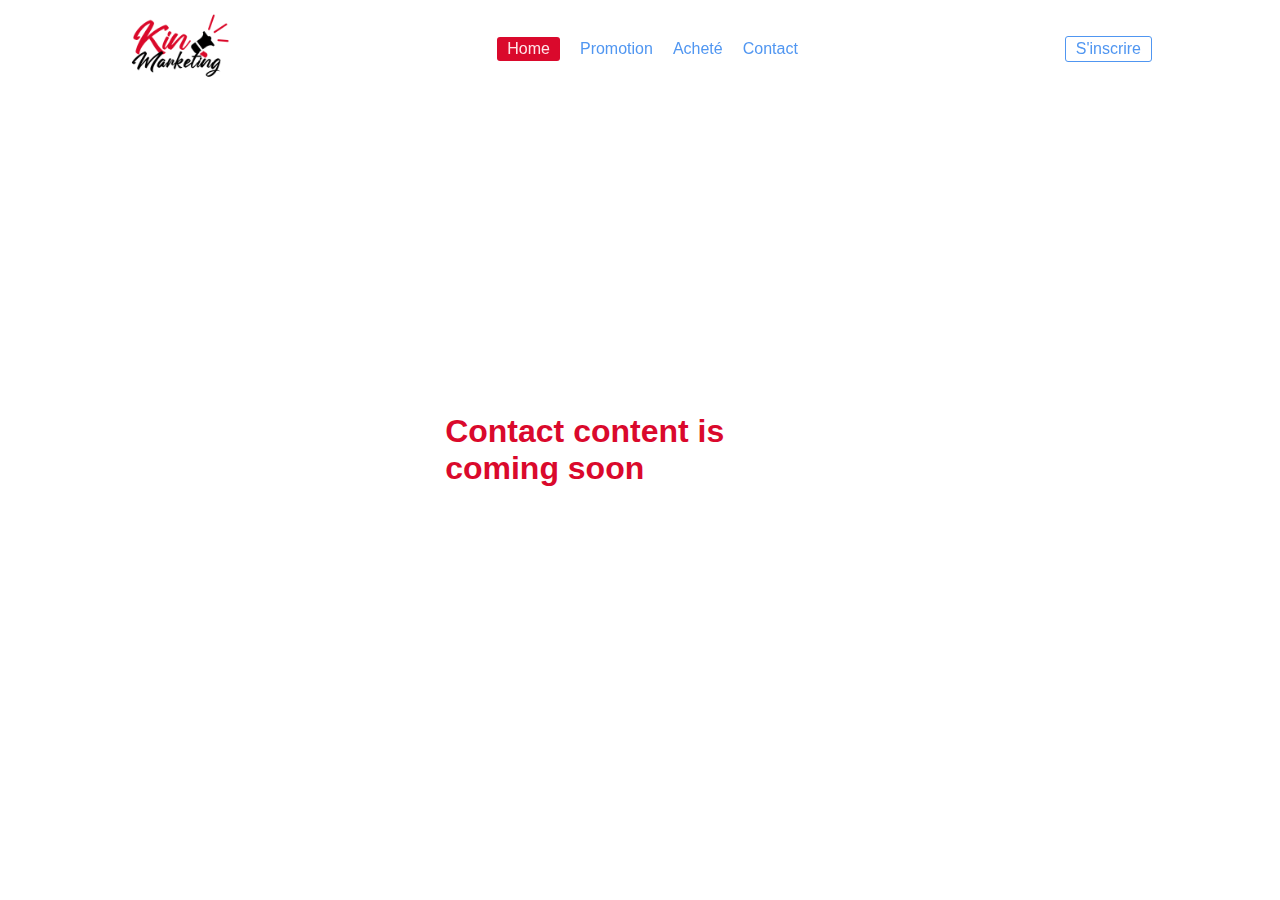
<file: pages/contact.html>
<!DOCTYPE html>
<html lang="en">
<head>
    <meta charset="UTF-8">
    <link rel="stylesheet" href="/css/main.css">    <title>Kin-marketing | coded by geek neo coolman</title>
</head>
<body>
    <div class="container">
        <header>
            <div class="logo">
                <img src="/assets/images/logo.png">
            </div>


            <nav>
                <span class="home-btn"><a href="/index.html">Home</a></span>
                <span><a href="./promotion.html">Promotion</a></span>
                <span><a href="./store.html">Acheté</a></span>
                <span><a href="./contact.html">Contact</a></span>
            </nav>



            <div class="subscribe">
                <a href="#">S'inscrire</a>
            </div>
        </header>


        <section class="contact">
            <h1>Contact content is coming soon</h1>
        </section>
    </div>
</body>
</html>
</file>
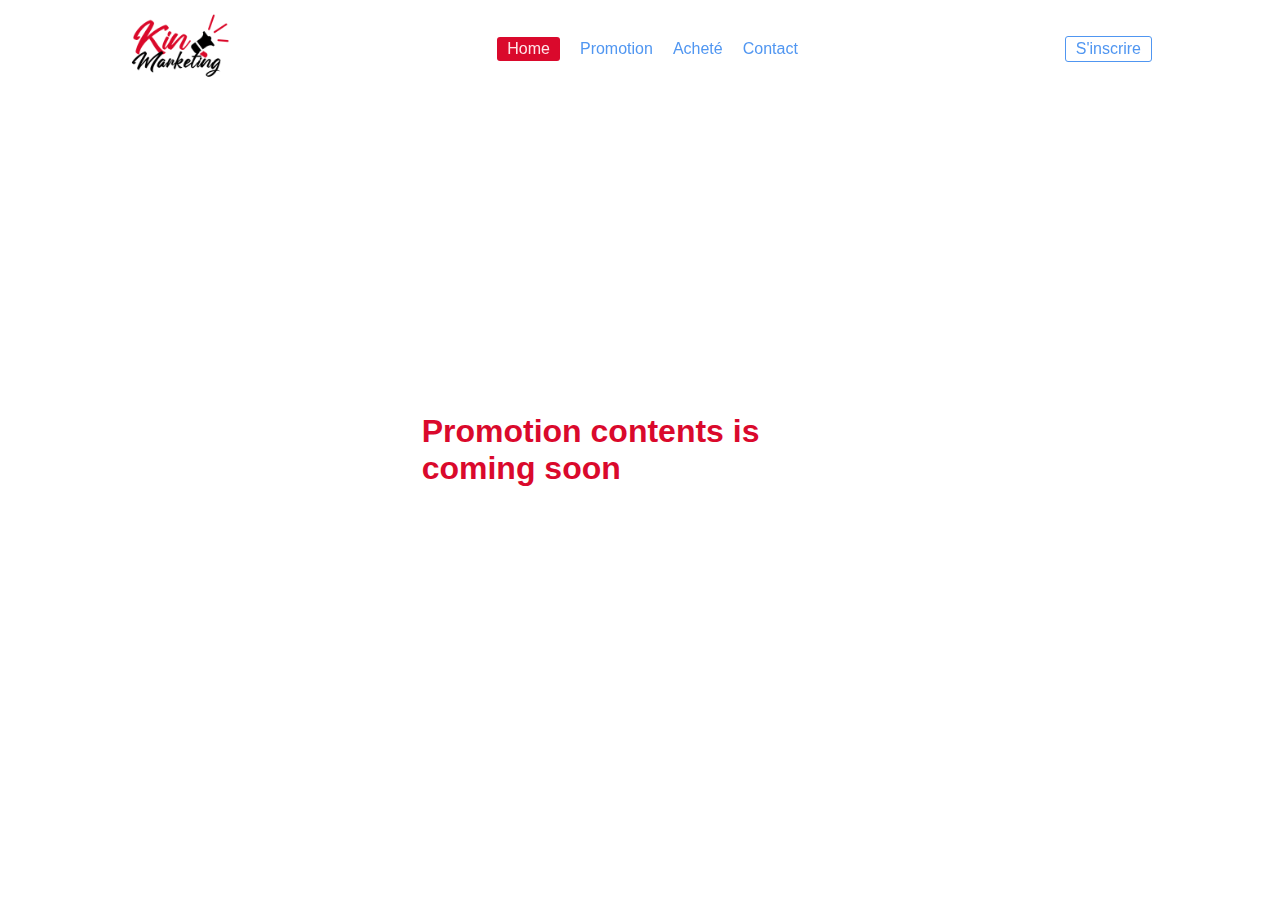
<file: pages/promotion.html>
<!DOCTYPE html>
<html lang="en">
<head>
    <meta charset="UTF-8">
    <link rel="stylesheet" href="/css/main.css">    <title>Kin-marketing | coded by geek neo coolman</title>
</head>
<body>
    <div class="container">
        <header>
            <div class="logo">
                <img src="/assets/images/logo.png">
            </div>


            <nav>
                <span class="home-btn"><a href="/index.html">Home</a></span>
                <span><a href="./promotion.html">Promotion</a></span>
                <span><a href="./store.html">Acheté</a></span>
                <span><a href="./contact.html">Contact</a></span>
            </nav>



            <div class="subscribe">
                <a href="#">S'inscrire</a>
            </div>
        </header>


        <section class="promotion">
            <h1>Promotion contents is coming soon</h1>
        </section>
       
    </div>
</body>
</html>
</file>
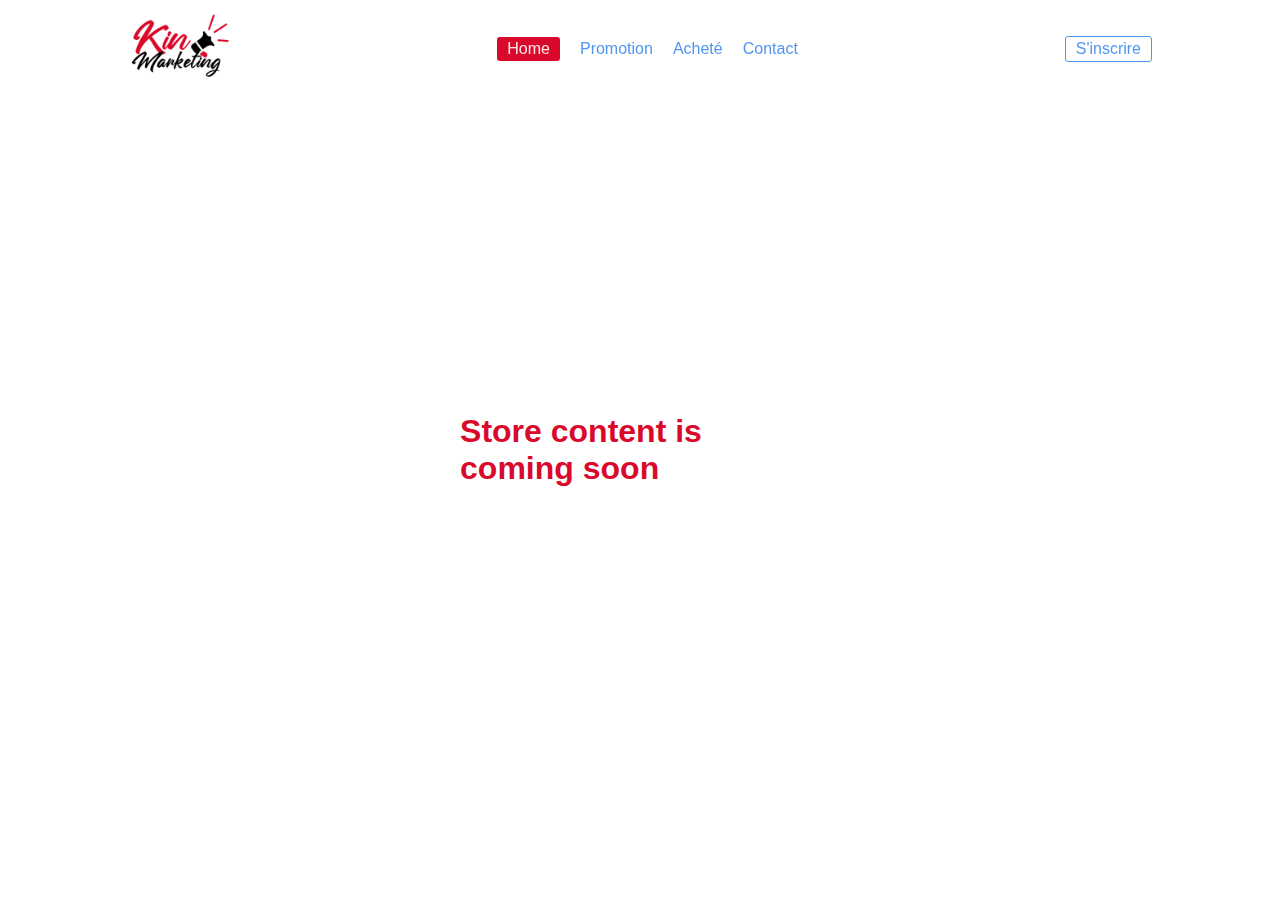
<file: pages/store.html>
<!DOCTYPE html>
<html lang="en">
<head>
    <meta charset="UTF-8">
    <link rel="stylesheet" href="/css/main.css">    <title>Kin-marketing | coded by geek neo coolman</title>
</head>
<body>
    <div class="container">
        <header>
            <div class="logo">
                <img src="/assets/images/logo.png">
            </div>


            <nav>
                <span class="home-btn"><a href="/index.html">Home</a></span>
                <span><a href="./promotion.html">Promotion</a></span>
                <span><a href="./store.html">Acheté</a></span>
                <span><a href="./contact.html">Contact</a></span>
            </nav>



            <div class="subscribe">
                <a href="#">S'inscrire</a>
            </div>
        </header>


        <section class="store">
            <h1>Store content is coming soon</h1>
        </section>
       
    </div>
</body>
</html>
</file>
<file: css/main.css>
*{
    padding: 0;
    margin: 0;
    box-sizing: border-box;
    font-family: "Poppins", 'Segoe UI', Tahoma, Geneva, Verdana, sans-serif;
}

/* Les variables globales */
:root{  
    --pr-color: #DA092C;
    --sc-color: #FFE5E9;
    --accent-color: #5096F1;
    --text-color: #707070;
    --br-size: 12px;
    --br-sec-size: 6px;
}


button{
    border: none;
    outline: none;
}

a{
    text-decoration: none;
    color: var(--accent-color);
    cursor: pointer;
    font-size: 16px;
}

img{
    width: 100px;
    height: auto;
}

svg{
    width: 35px;
    fill: var(--accent-color);
}

html{
    width: 100%;
    display: flex;
    justify-content: center;
    align-items: center;
    scroll-behavior: smooth;
    transition: all 0.4s ease;
}

section{
    display: flex;
    justify-content: center;
    align-items: center;
    padding-inline: 10%;
    min-height: 100vh;
}

section h1{
    color: var(--pr-color);
}

.container{
    width: 100%;
}

.container header{
    position: fixed;
    top: 0;
    left: 0;
    width: 100%;
    /* border-bottom: 0.1px solid red; */
    display: flex;
    justify-self: space-between;
    align-items: center;
    height: 10vh;
    padding-inline: 10%;
    padding-top: 1rem;
    padding-bottom: 0.5rem;
    background-color: white;
    z-index: 1000;
}


.container header .logo{
    align-self: left;
}
.container header .logo img{
    width: 8vw;
}

.container header nav{
    display: flex;
    justify-content: center;
    align-items: center;
    width: 100%;
    gap: 20px;
}

.container header nav span {
    display: flex;
    justify-content: center;
    align-items: center;
    position: relative;
}

.container header nav .not-home-btn::after{
    content: "";
    width: 0%;
    height: 3px;
    background-color: var(--pr-color);
    position: absolute;
    bottom: -10px;
    left: 0;
    transition: width 0.3s ease-in;
    border-radius: 50px;
}
.container header nav .not-home-btn:hover::after{
    width: 50%;
}
.container header nav .home-btn{
    background-color:  var(--pr-color);
    color: var(--sc-color);
    border-radius: 3px;
    transition: transform 0.3s ease;
}

.container header nav .home-btn:hover{
    transform: scale(1.1);
}
.container header nav .home-btn a{
    color: var(--sc-color);
    padding: 3px 10px;
    border-radius: var(--br-size);
}

.container header .subscribe{
    display: flex;
    justify-content: center;
    align-items: center;
}

.container header .subscribe{
    position: relative;
}
.container header .subscribe a{
    position: relative;
    border: 1px solid var(--accent-color);
    padding: 3px 10px;
    border-radius: 3px;
    overflow: hidden;
    transition: border 0.3s ease;
}
.container header .subscribe a:hover{
    color: var(--sc-color);
    border: 1px solid transparent;
}
.container header .subscribe a::after{
    content: "";
    position: absolute;
    background-color: var(--accent-color);
    width: 0;
    height: 100%;
    top: 0;
    left: 0;
    transition: width 0.3s ease;
    z-index: -1;
    overflow: hidden;
}

.container header .subscribe a:hover::after{
    width: 100%;
    color: var(--sc-color);
}



/* section home pages  */


.container .home{
    display: flex;
    flex-direction: row;
    align-items: center;
    justify-content: center;
    min-height: 100vh;
}
.container .home .image-cover{
    width: 50%;
}
.container .home .image-cover img{
    transition: transform 0.3s ease-in;
    width: 500px;
    margin-left: 2rem;;
}

.container .home .image-cover:hover img{
    transform: scale(1.1);
}

.container .home .contents{
    height: 100%;
    display: flex;
    justify-content: center;
    align-items: start;
    flex-direction: column;
}

.home .contents h3{
    color: var(--pr-color);
    font-weight: 400;
}
.home .contents h1{
    color: var(--accent-color);
    font-size: 60px;
}
.home .contents h1 span{
    color: var(--pr-color);
    text-align: left;
}

.home .contents p{
    font-size: 13px;
    margin-bottom: 2rem;
}

.home .contents .line{
    height: 2px;
    width: 50px;
    margin: 5% 0;
    background-color: var(--pr-color);
    border-radius: 12px;
    transition: width 0.3s ease-in;
}
.home .contents:hover .line{
    width: 100px;
}

.home .contents .social-links{
    height: 50px;
    margin-top: 25px;
}
.home .contents .social-links .links{
    height: 100%;
}
.home .contents .social-links h4{
    color: var(--accent-color);
    margin-bottom: 1rem;
}
.home .contents .social-links .links svg{
    height: 100%;
    width: 25px;
    margin-right: 1.5rem;
    transition: fill 0.4s ease-in, transform 0.3s ease-in;
}

.home .contents .social-links .links svg:hover{
    fill: var(--pr-color);
    transform: scale(1.2)
}
/* service code geas here */


.services-conainter{
    display: flex;
    width: 100%;
    display: flex;
    justify-content: center;
    align-items: center;
    padding-top: 5rem;
    padding-bottom: 2rem;
    flex-wrap: wrap;
    background-color: var(--accent-color);
}

.service-contents{
    display: flex;
    justify-content: center;
    align-items: center;
    flex-direction: column;
    gap: 5rem;
    padding: 5rem;
}
.service-contents h2{
    height: 20%;
    font-size: 35px;
    width: 100%;
    text-align: left;
    color: var(--sc-color);
    margin-bottom: 2rem;
}

.service-contents .services{
    display: flex;
    justify-content: space-between;
    align-items: center;
    gap: 1rem;
}

.service-contents .services .service{
    transition: transform 0.3s ease-in;
    background-color: var(--pr-color);
    padding: 1rem;
    border-radius: var(--br-sec-size);
    position: relative;
}
.service-contents .services .service:hover{
    transform: scale(1.1);
}

.service-contents .services .service span{
    background-color: white;
    padding: 10px;
    position: absolute;
    border-radius: 50%;
    top:0;
    left:50%;
    transform: translate(-50%, -50%);
    width: 100px;
    height: 100px;
    display: flex;
    justify-content: center;
    align-items: center;
    box-shadow: 0 5px 30px rgba(1, 0, 0, 0.2);
}

.service-contents .services .service img{
    width: 50px;
    height: 50px;
}

.service-contents .services .service .ser-content{
    margin-top: 3rem;
}
.service-contents .services .service .ser-content h4{
    color: var(--sc-color);
    font-size: 20px;
    margin-bottom: 1rem;
}
.service-contents .services .service .ser-content p{
    color: var(--sc-color);
    font-weight: 300;
    font-size: 12px;
}

.service-contents .services .service .ser-content button{
    padding: 10px 50px;
    width: 100%;
    margin-top: 2rem;
    border-radius: var(--br-sec-size);
    box-shadow: 0 5px 30px rgba(1, 0, 0, 0.2);
    color: var(--accent-color);
    cursor: pointer;
    font-weight: 500;
    transition: transform 0.3s ease-in;
}

.service-contents .services .service .ser-content button:hover{
    transform: scale(1.05);
}


/* recrutement section code css */

.container .recrute{
    display: flex;
    justify-content: center;
    align-items: center;
    width: 80%;
}

.container .recrute img{
    width: 400px;
}

.container .recrutre .contents{
    display: flex;
    flex-direction: column;
    align-items: center;
    justify-content: space-around;
}
.recrute .contents h2 {
    color: var(--pr-color);
    margin-bottom: 2rem;
}
.recrute .contents p{
    font-weight: 300;
    margin-bottom: 3rem;
}

.recrute .contents a{
    color: var(--accent-color);
    cursor: pointer;
    position: relative;
    transition: all 0.2s ease-in;
}
.recrute .contents a:hover{
    transform: scaleX(1.5);
}

.recrute .contents a::after{
    transition: all 0.2s ease-in;
    position: absolute;
    content: "";
    height: 2px;
    width: 20px;
    background-color: var(--pr-color);
    right: -30px;
    top: 50%;
    border-radius: 50px;
}

.recrute .contents a:hover::after{
    width: 50px;
    right: -60px;
}


/* metting content ou conférence code css */

.metting-content {
    width: 100%;
    min-height: 100vh;
    background: linear-gradient(360deg,var(--accent-color) , transparent),
                url(/assets/images/conference-cover-image.jpg);
    background-repeat: no-repeat;
    background-position: center;
    background-size: contain;
    display: flex;
    justify-content: start;
}

.metting-content .contents{
    display: flex;
    flex-direction: column;
    justify-content: start;
    width: 50%;
}
.metting-content .contents h2{
    color: var(--sc-color);
    margin-bottom: 2rem;
}
.metting-content .contents p{
    color: var(--sc-color);
    font-size: 16px;
    font-weight: 300;
    margin-bottom: 5rem;
}

.metting-content .contents .programs{
    display: flex;
    gap: 2.5rem;
    margin-bottom: 2.5rem;
}
.metting-content .contents .programs .day{
    color: var(--sc-color);
    font-weight: 100;
}
.metting-content .contents .programs .info{
    border-right: 0.5px solid var(--sc-color);
    padding-right: 1rem;
}
.metting-content .contents .programs .time{
    color: white;
}

.metting-content .contents a{
    background-color: var(--pr-color);
    height: 2.5rem;
    overflow: hidden;
    color: var(--sc-color);
    display: flex;
    justify-content: center;
    align-items: center;
    gap: 1rem;
    box-shadow: 0 5px 30px rgba(0, 0, 0, 0.2);
    border-radius: 3px;
    width: 70%;
    font-weight: 300;
    transition: transform 0.3s ease-in;
}
.metting-content .contents a:hover{
    transform: scale(1.1);
}

.metting-content .contents a img{
    width: 15px;
    height: 15px;
}


.metting-content img{
    width: 50%;
    border-radius: var(--br-size);
    position: relative;
    margin-left: 2rem;
    box-shadow: 0 0 50px rgba(0, 0, 1, 0.2);
    transition: .3s  ease;
}
.metting-content img:hover{
    transform: scale(1.1);
}
/* testemonial contents */

.testemonial-contents{
    background-color: var(--accent-color);
    min-height: 50vh;
    position: relative;
}

.testemonial-contents .contents{
    width: 50%;
}

.testemonial-contents::after{
    content: "";
    height: 2px;
    width: 100px;
    background-color: white;
    top: 0;
    left: 50%;
    position: absolute;
    transform: translate(-50%, -50%);
    border-radius: 12px;
    transition: width 0.3s ease-in;
}
.testemonial-contents:hover::after{
    width: 130px;
}
.testemonial-contents .contents h2{
    color: var(--sc-color);
    text-align: center;
    margin-bottom: 2.5rem;
}
.testemonial-contents .contents h4{
    text-align: center;
    color: var(--sc-color);
}
.testemonial-contents .contents p{
    font-size: 15px;
    font-weight: 400;
    text-align: center;
    padding: 2rem;
    color: white;
    position: relative;
}
.testemonial-contents .contents p::before{
    content: "\"";
    font-family: MS PGothic;
    color: red;
    position: absolute;
    font-size: 100px;
    top: -1rem;
    left: -0.5rem;
}
.testemonial-contents .contents p::after{
    content: "\"";
    color: red;
    position: absolute;
    font-size: 100px;
    font-family: MS PGothic;
    bottom: -2rem;
    right: -0.5rem;
}


/* footer code */

.footer{
    min-height: 40vh;
    background-color: var(--pr-color);
    display: flex;
    flex-direction: column;
    justify-content: space-between;
    padding-top: 3rem;
}


.footer .contents{
    display: flex;
    justify-content: space-between;
    gap: 2.5rem;
    width: 100%;
}

.footer .contents .content{
   display: flex;
   justify-content: start;
   flex-direction: column;
   align-items: start;
}

.footer .contents .content h4{
    color: white;
}

.footer .contents .content ul{
    list-style: none;
    padding: 1rem;
}

.footer .contents .content ul li a{
    color: var(--sc-color);
    font-size: 14px;
    filter: opacity(70%);
    transition: 0.3s ease-in;
}
.footer .contents .content ul li a:hover{
    filter:opacity(100%);
}

.footer .contents .joint-us{
    width: 40%;
    padding-left: 8rem;
}


.footer .contents .joint-us h4{
    font-size: 12px;
}

.footer .contents .joint-us svg{
    height: 20px;
    width: 20px;
    margin-right: .5rem;
    fill: var(--sc-color);
    margin-top: 1rem;
    margin-bottom: 1rem;
    transition: transform 0.3s ease-in;
}
.footer .contents .joint-us svg:hover{
    transform: scale(1.5);
    fill: var(--accent-color);
    /* background-color: var(--sc-color); */
}

.footer .contents .joint-us .newsletter{
    margin-top: 1rem;
    gap: 1rem;
}
.footer .contents .joint-us .newsletter .input{
    margin-top: 1rem;
    background-color: white;    
    width: 100%;
    display: flex;
    gap: 1rem;
    overflow: hidden;
    box-shadow: 0 5px 30px rgba(0, 0, 0, 0.2);
    transition: transform 0.3s ease;
}
.footer .contents .joint-us .newsletter .input:hover{
    transform: scale(1.1);
}
.footer .contents .joint-us .newsletter .input input::placeholder{
    filter: opacity(50%);
    color: var(--accent-color);
}

.footer .contents .joint-us .newsletter .input input{
    width: 100%;
    border: none;
    outline: none;
    color: var(--accent-color);
    padding: 5px 10px;
}
.footer .contents .joint-us .newsletter .input span{
    color: white;
    background-color: var(--accent-color);
    height: 100%;
    padding: 5px 5px;
    font-size: 15px;
    cursor: pointer;
}

/* copyright section */
.footer .copyright{
    color: white;
    margin-bottom: 0.5rem;
    font-weight: 500;
    font-size: 12px;
    position: relative;
}
.footer .copyright::after{
    content: "";
    width: 100px;
    height: 1px;
    top: -1rem;
    left: 50%;
    position: absolute;
    background-color: var(--sc-color);
    transform: translate(-50%, 50%);
    transition: width 0.3s ease-in;
}
.footer:hover .copyright::after{
    width: 200px;
}
</file>
